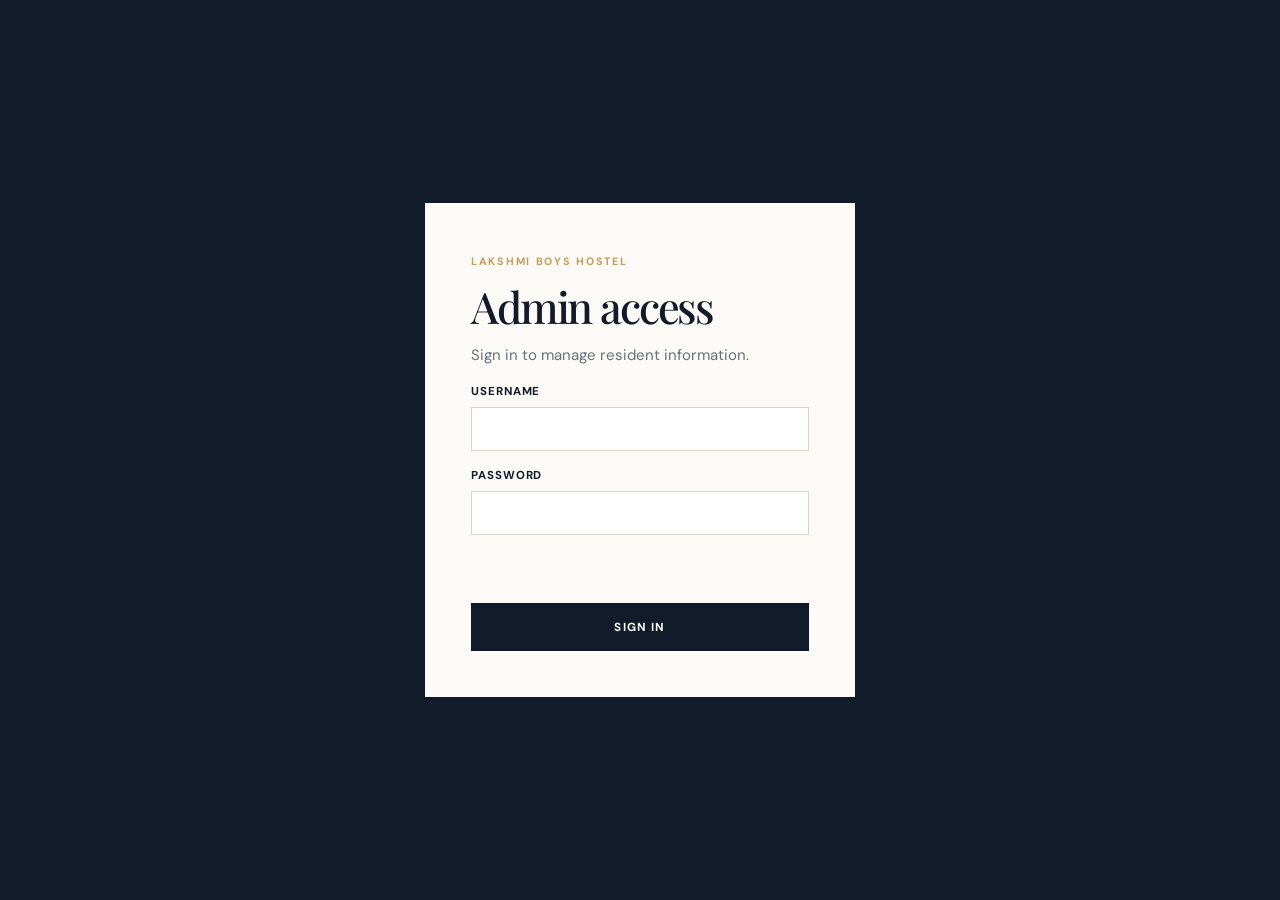
<file: admin.html>
<!doctype html><html lang="en"><head><meta charset="utf-8"><meta name="viewport" content="width=device-width,initial-scale=1"><title>Admin Dashboard | Lakshmi Boys Hostel</title><link rel="preconnect" href="https://fonts.googleapis.com"><link rel="preconnect" href="https://fonts.gstatic.com" crossorigin><link href="https://fonts.googleapis.com/css2?family=DM+Sans:wght@400;500;600;700&family=Playfair+Display:ital,wght@0,500;0,600;1,500&display=swap" rel="stylesheet"><link rel="stylesheet" href="assets/css/admin.css"></head><body><main class="login" id="login"><form class="login-card" id="loginForm"><span class="eyebrow">Lakshmi Boys Hostel</span><h1>Admin access</h1><p>Sign in to manage resident information.</p><label class="field">Username<input name="username" autocomplete="username" required></label><label class="field">Password<input name="password" type="password" autocomplete="current-password" required></label><p class="error" id="loginError"></p><button class="primary" type="submit">Sign in</button></form></main><main class="dashboard" id="dashboard"><header class="topbar"><b>Lakshmi Boys Hostel · Admin</b><nav><a href="index.html">View website ↗</a><button id="logout">Sign out</button></nav></header><div class="shell"><div class="dashboard-head"><div><span class="eyebrow">Management dashboard</span><h1>Resident information</h1><p>Changes are saved and reflected on the public site in this browser.</p></div><span class="status" id="saveStatus">Ready</span></div><div class="overview"><article class="stat"><span>Monthly rent</span><b id="rentStat">₹4,500</b></article><article class="stat"><span>Available beds</span><b id="bedsStat">12 / 24</b></article><article class="stat"><span>Pending reviews</span><b id="reviewStat">0</b></article></div><div class="panels"><section class="panel"><h2>Rent management</h2><label>Monthly rent (₹)<input id="rentInput" type="number" min="0"></label><button class="save" id="saveRent">Save rent</button></section><section class="panel"><h2>Bed availability</h2><div class="pair"><label>Available beds<input id="availableInput" type="number" min="0"></label><label>Total beds<input id="totalInput" type="number" min="1"></label></div><button class="save" id="saveBeds">Save beds</button></section><section class="panel wide"><h2>Weekly food menu</h2><table class="menu-table"><thead><tr><th>Day</th><th>Breakfast</th><th>Lunch</th><th>Dinner</th></tr></thead><tbody id="menuRows"></tbody></table><button class="save" id="saveMenu">Save weekly menu</button></section><section class="panel wide"><h2>Reviews management</h2><div class="reviews-list" id="adminReviews"></div></section></div></div></main><script src="assets/js/data.js"></script><script src="assets/js/admin.js"></script></body></html>
</file>
<file: assets/css/admin.css>
:root{--ink:#111b2a;--paper:#fcfaf6;--gold:#c69b57;--line:#d9d3c8;--muted:#68717b;--serif:'Playfair Display',Georgia,serif;--sans:'DM Sans',Arial,sans-serif}*{box-sizing:border-box}body{background:#eef1f1;color:var(--ink);font:400 15px/1.55 var(--sans);margin:0}button,input,textarea{font:inherit}button{cursor:pointer}.login{align-items:center;background:var(--ink);display:flex;min-height:100vh;justify-content:center;padding:24px}.login-card{background:var(--paper);max-width:430px;padding:46px;width:100%}.eyebrow{color:var(--gold);font-size:.67rem;font-weight:700;letter-spacing:.16em;text-transform:uppercase}.login h1,.dashboard h1{font:500 2.7rem/1.05 var(--serif);letter-spacing:-.05em;margin:12px 0}.login p{color:var(--muted)}.field{display:block;font-size:.72rem;font-weight:700;letter-spacing:.08em;margin-top:16px;text-transform:uppercase}.field input,.field textarea{border:1px solid var(--line);margin-top:6px;padding:12px;width:100%}.primary{background:var(--ink);border:0;color:#fff;font-size:.73rem;font-weight:700;letter-spacing:.1em;margin-top:23px;padding:15px 18px;text-transform:uppercase;width:100%}.error{color:#b42318;font-size:.8rem;min-height:20px}.dashboard{display:none}.dashboard.show{display:block}.topbar{align-items:center;background:var(--ink);color:#fff;display:flex;justify-content:space-between;padding:18px max(24px,calc((100% - 1240px)/2))}.topbar b{font:500 1.2rem var(--serif)}.topbar a,.topbar button{background:none;border:0;color:#fff;font-size:.72rem;font-weight:700;margin-left:18px;text-decoration:none}.shell{margin:0 auto;max-width:1240px;padding:48px 24px 70px}.dashboard-head{align-items:end;display:flex;justify-content:space-between;margin-bottom:28px}.dashboard-head p{color:var(--muted);margin:0}.status{background:#e7f5eb;color:#19633a;font-size:.72rem;font-weight:700;padding:8px 11px}.overview{display:grid;gap:16px;grid-template-columns:repeat(3,1fr);margin-bottom:28px}.stat{background:#fff;padding:20px}.stat span{color:var(--muted);font-size:.7rem;font-weight:700;letter-spacing:.1em;text-transform:uppercase}.stat b{display:block;font:500 2rem var(--serif);margin-top:8px}.panels{display:grid;gap:20px;grid-template-columns:1fr 1fr}.panel{background:#fff;padding:28px}.panel.wide{grid-column:1/-1}.panel h2{font:500 1.75rem var(--serif);margin:0 0 18px}.panel label{color:var(--muted);display:block;font-size:.72rem;font-weight:700;letter-spacing:.08em;margin-top:12px;text-transform:uppercase}.panel input,.panel textarea{border:1px solid var(--line);margin-top:6px;padding:10px;width:100%}.pair{display:grid;gap:14px;grid-template-columns:1fr 1fr}.save{background:var(--gold);border:0;color:var(--ink);font-size:.7rem;font-weight:700;letter-spacing:.09em;margin-top:18px;padding:12px 15px;text-transform:uppercase}.menu-table{border-collapse:collapse;font-size:.78rem;width:100%}.menu-table td,.menu-table th{border-bottom:1px solid var(--line);padding:8px;text-align:left}.menu-table input{margin:0;padding:8px}.reviews-list{display:grid;gap:10px}.admin-review{border:1px solid var(--line);padding:14px}.admin-review p{margin:5px 0}.admin-review small{color:var(--muted)}.admin-review button{background:none;border:1px solid var(--line);font-size:.68rem;margin:8px 6px 0 0;padding:6px 8px}.admin-review .approve{background:#e7f5eb;border-color:#bee3c9;color:#19633a}@media(max-width:760px){.overview,.panels{grid-template-columns:1fr}.panel.wide{grid-column:auto}.dashboard-head,.topbar{align-items:flex-start;gap:13px;flex-direction:column}.topbar{padding:16px 24px}.topbar a,.topbar button{margin-left:0;margin-right:18px}.menu-table{display:block;overflow:auto;white-space:nowrap}}
</file>
